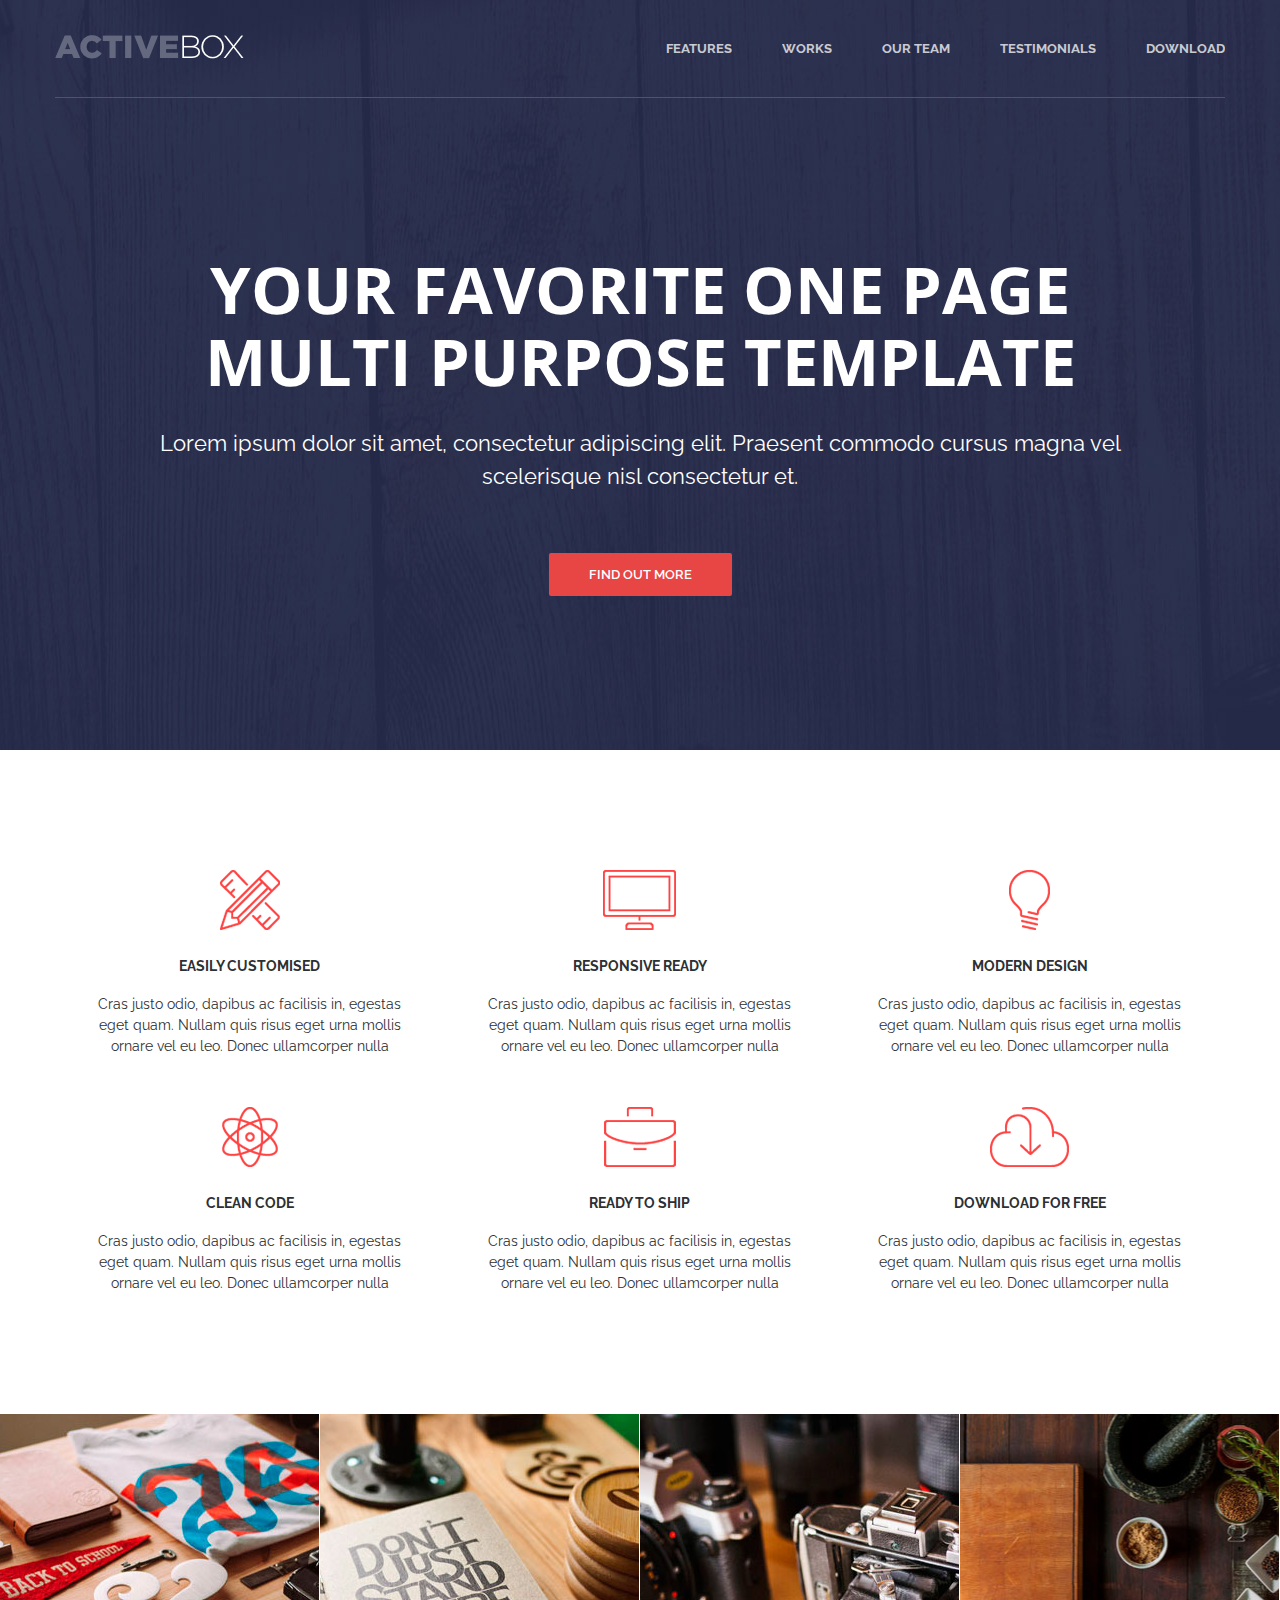
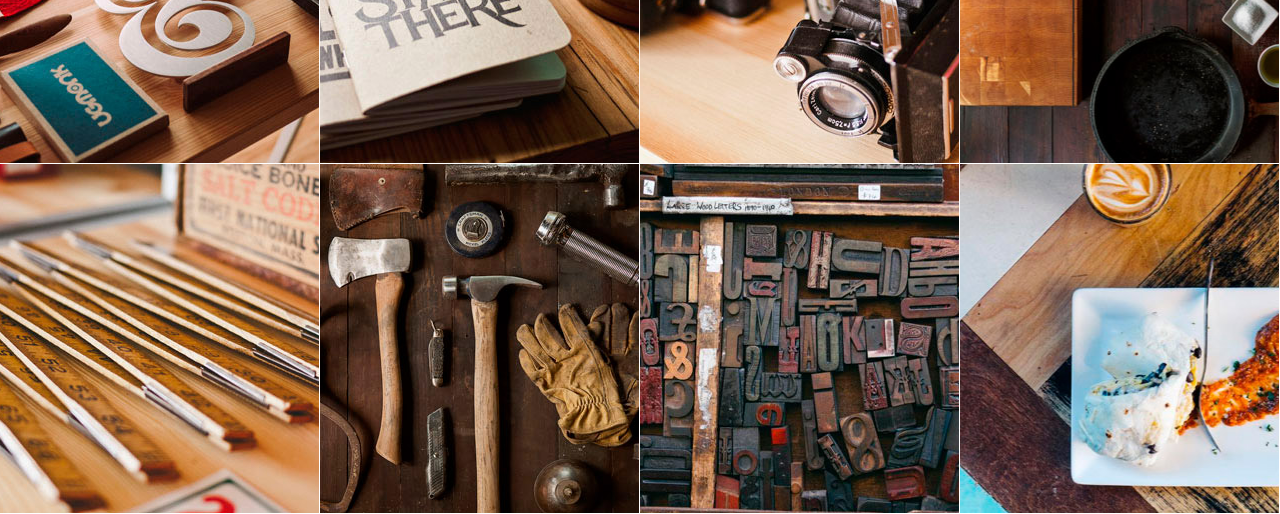
<file: Active box/index.html>
<!DOCTYPE html>
<html lang="en">
<head>
	<meta charset="UTF-8">
	<link href="https://fonts.googleapis.com/css?family=Cardo:400i|Open+Sans:700|Raleway:400,600,700&display=swap" rel="stylesheet">
	<link rel="stylesheet" type="text/css" href="assets/css/style.css">
	<title>Activebox</title>
</head>
<body>
	

<!--Header-->
<header class="header">
	<div class="container">
		<div class="header__inner">
			<div class="header__logo">
				<img src="assets/images/activebox-logo.png" alt="">
			</div>

			<nav class="nav">
				<a class="nav__link" href="#">Features</a>
				<a class="nav__link" href="#">Works</a>
				<a class="nav__link" href="#">Our Team</a>
				<a class="nav__link" href="#">Testimonials</a>
				<a class="nav__link" href="#">Download</a>
			</nav>
		</div>
	</div>
</header>


<!--Intro-->
<div class="intro">
	<div class="container">
		<div class="intro__inner">
			<h1 class="intro__title"> Your Favorite One Page Multi Purpose Template</h1>
			<h2 class="intro__subtitle">Lorem ipsum dolor sit amet, consectetur adipiscing elit. Praesent commodo cursus magna vel scelerisque nisl consectetur et.</h2>
			<a class="btn  btn--red" href="#">Find out more</a>
		</div>
	</div>
</div>


<!-- Features -->
<div class="container">
    <div class="features">
        <div class="features__item">
            <img class="features__icon" src="assets/images/features/feature-1.png" alt="">
            <h4 class="features__title">Easily Customised</h4>
            <div class="features__text">Cras justo odio, dapibus ac facilisis in, egestas eget quam. Nullam quis risus eget urna mollis ornare vel eu leo. Donec ullamcorper nulla</div>
        </div>

        <div class="features__item">
            <img class="features__icon" src="assets/images/features/feature-2.png" alt="">
            <h4 class="features__title">Responsive REady</h4>
            <div class="features__text">Cras justo odio, dapibus ac facilisis in, egestas eget quam. Nullam quis risus eget urna mollis ornare vel eu leo. Donec ullamcorper nulla</div>
        </div>

        <div class="features__item">
            <img class="features__icon" src="assets/images/features/feature-3.png" alt="">
            <h4 class="features__title">Modern Design</h4>
            <div class="features__text">Cras justo odio, dapibus ac facilisis in, egestas eget quam. Nullam quis risus eget urna mollis ornare vel eu leo. Donec ullamcorper nulla</div>
        </div>

        <div class="features__item">
            <img class="features__icon" src="assets/images/features/feature-4.png" alt="">
            <h4 class="features__title">Clean Code</h4>
            <div class="features__text">Cras justo odio, dapibus ac facilisis in, egestas eget quam. Nullam quis risus eget urna mollis ornare vel eu leo. Donec ullamcorper nulla</div>
        </div>

        <div class="features__item">
            <img class="features__icon" src="assets/images/features/feature-5.png" alt="">
            <h4 class="features__title">Ready to Ship</h4>
            <div class="features__text">Cras justo odio, dapibus ac facilisis in, egestas eget quam. Nullam quis risus eget urna mollis ornare vel eu leo. Donec ullamcorper nulla</div>
        </div>

        <div class="features__item">
            <img class="features__icon" src="assets/images/features/feature-6.png" alt="">
            <h4 class="features__title">Download for Free</h4>
            <div class="features__text">Cras justo odio, dapibus ac facilisis in, egestas eget quam. Nullam quis risus eget urna mollis ornare vel eu leo. Donec ullamcorper nulla</div>
        </div>
    </div><!-- /.features -->
</div>


<!-- <Works-->
<div class="works">
    <div class="works__item">
        <img class="works__img" src="assets/images/works/work-1.jpg" alt="">
        <div class="works__content">
            <div class="works__title">Project Name</div>
            <div class="works__text">User Interface  Design</div>
        </div>
    </div>
    <div class="works__item">
        <img class="works__img" src="assets/images/works/work-2.jpg" alt="">
        <div class="works__content">
            <div class="works__title">Project Name</div>
            <div class="works__text">User Interface  Design</div>
        </div>
    </div>
    <div class="works__item">
        <img class="works__img" src="assets/images/works/work-3.jpg" alt="">
        <div class="works__content">
            <div class="works__title">Project Name</div>
            <div class="works__text">User Interface  Design</div>
        </div>
    </div>
    <div class="works__item">
        <img class="works__img" src="assets/images/works/work-4.jpg" alt="">
        <div class="works__content">
            <div class="works__title">Project Name</div>
            <div class="works__text">User Interface  Design</div>
        </div>
    </div>
    <div class="works__item">
        <img class="works__img" src="assets/images/works/work-5.jpg" alt="">
        <div class="works__content">
            <div class="works__title">Project Name</div>
            <div class="works__text">User Interface  Design</div>
        </div>
    </div>
    <div class="works__item">
        <img class="works__img" src="assets/images/works/work-6.jpg" alt="">
        <div class="works__content">
            <div class="works__title">Project Name</div>
            <div class="works__text">User Interface  Design</div>
        </div>
    </div>
    <div class="works__item">
        <img class="works__img" src="assets/images/works/work-7.jpg" alt="">
        <div class="works__content">
            <div class="works__title">Project Name</div>
            <div class="works__text">User Interface  Design</div>
        </div>
    </div>
    <div class="works__item">
        <img class="works__img" src="assets/images/works/work-8.jpg" alt="">
        <div class="works__content">
            <div class="works__title">Project Name</div>
            <div class="works__text">User Interface  Design</div>
        </div>
    </div>
</div>  <!-- works -->




</body>
</html>
</file>
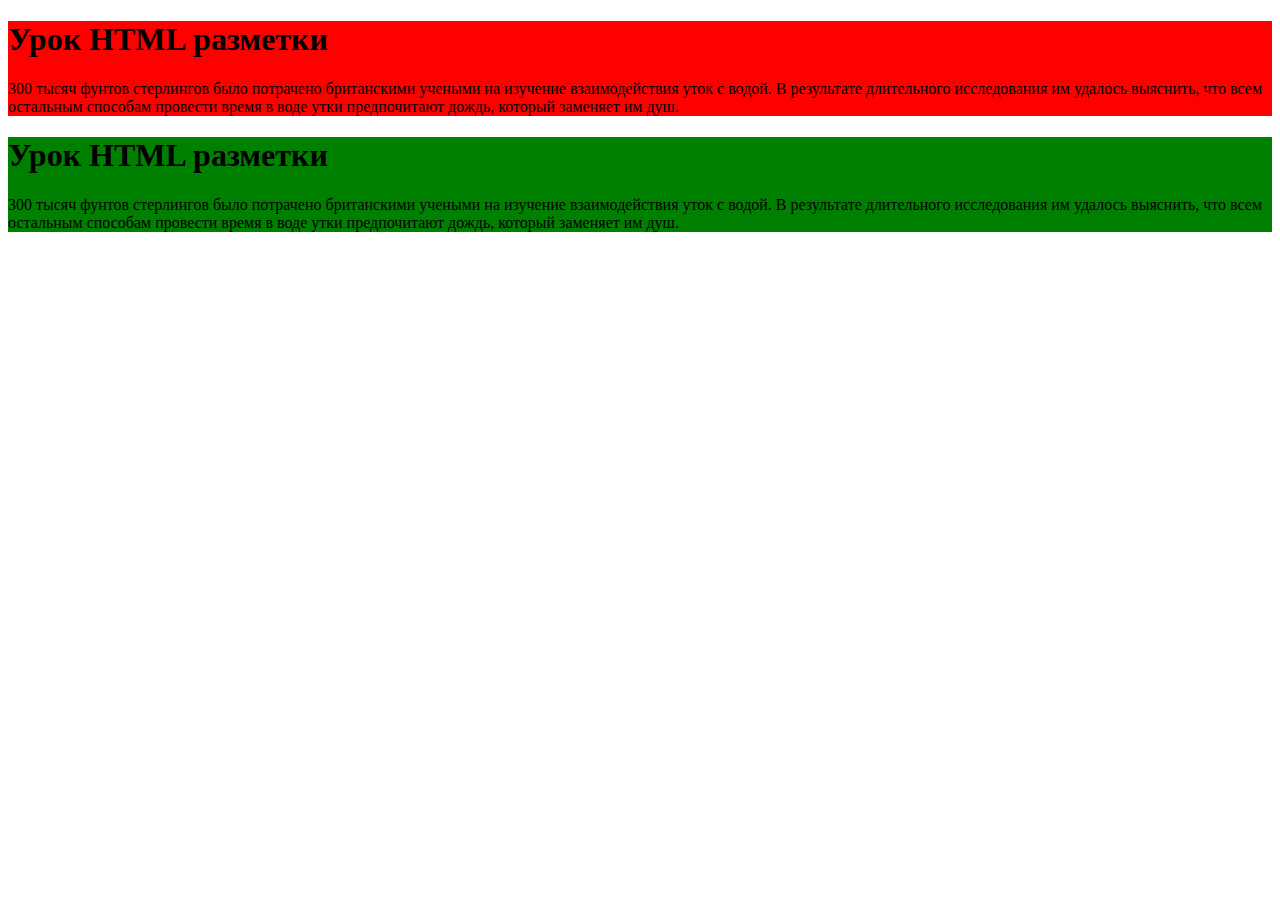
<file: fun run/INDEX.html>
<!DOCTYPE html>
<html lang="ru">
<head>
	<meta charset="UTF-8">
	<title>Урок по HTML</title>
		<meta name="description" content="Урок HTML">
		<meta name="keywords" content="html,lesson">
	</head>
<body>
	<div class="block">
		<h1>Урок HTML разметки</h1>
		<p>300 тысяч фунтов стерлингов было потрачено британскими учеными на изучение взаимодействия уток с водой. В результате длительного исследования им удалось выяснить, что всем остальным способам провести время в воде утки предпочитают дождь, который заменяет им душ.</p>
	</div>

			<div class="block1">
			<h1>Урок HTML разметки</h1>
		<p>300 тысяч фунтов стерлингов было потрачено британскими учеными на изучение взаимодействия уток с водой. В результате длительного исследования им удалось выяснить, что всем остальным способам провести время в воде утки предпочитают дождь, который заменяет им душ.</p>
	</div>
		
		
	

	<style type="text/css">

		.block {
			background: red;
		}
		 .block1 {
		 	background: green
		 }

	</style>


</body>
</html>
</file>
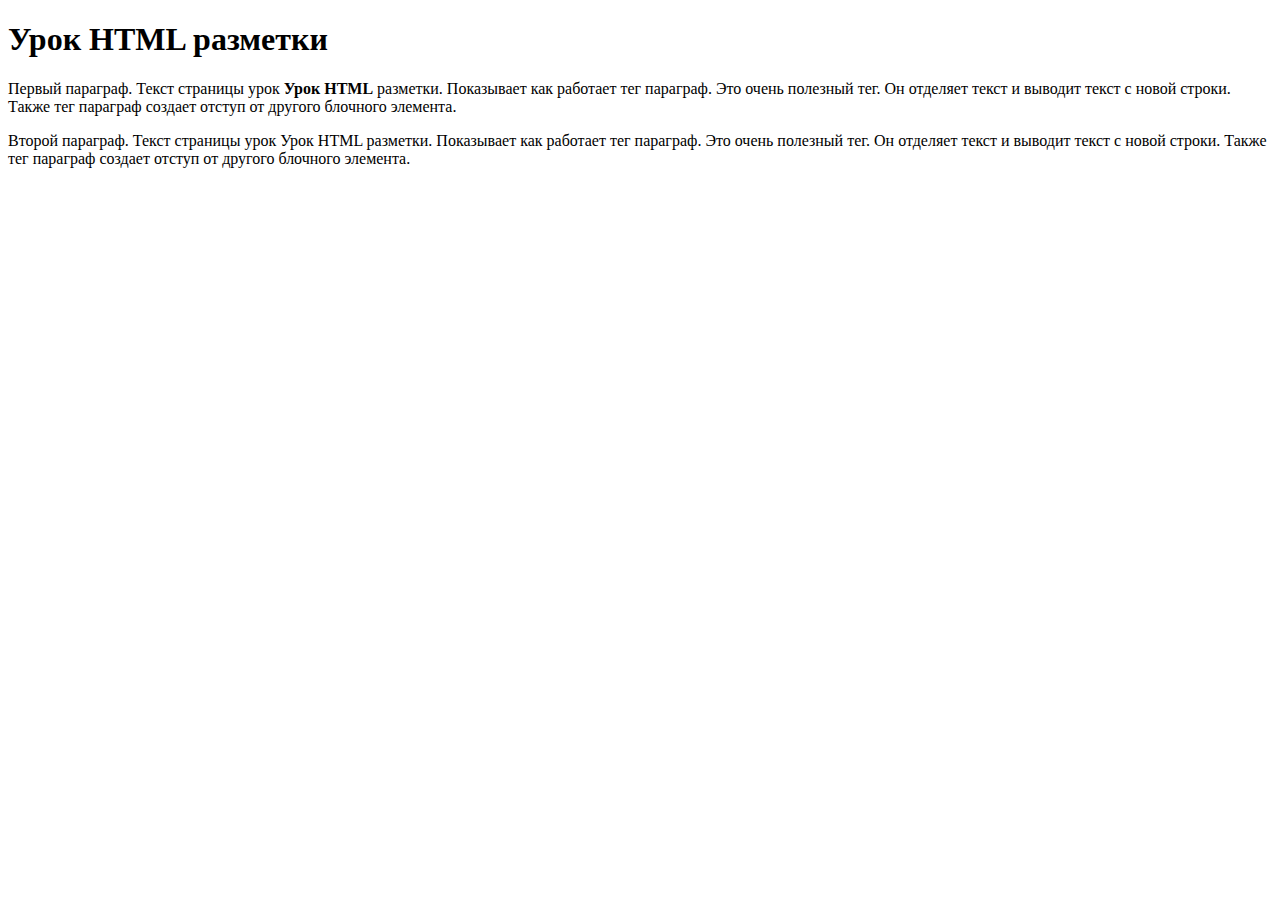
<file: fun run/SEND/source/index.html>
<!DOCTYPE html>
<html lang="ru">
<head>
	<meta charset="UTF-8">
	<title>Урок HTML разметки</title>
	<meta name="description" content="Урок HTML разметки">
	<meta name="keywords" content="html,Lesson">
</head>
<body>
	<h1>Урок HTML разметки</h1>
	<p>Первый параграф. Текст страницы урок <strong>Урок HTML</strong> разметки. Показывает как работает тег параграф. Это очень полезный тег. Он отделяет текст и выводит текст с новой строки. Также тег параграф создает отступ от другого блочного элемента.</p>

	<p>Второй параграф. Текст страницы урок Урок HTML разметки. Показывает как работает тег параграф. Это очень полезный тег. Он отделяет текст и выводит текст с новой строки. Также тег параграф создает отступ от другого блочного элемента.</p>

	
</body>
</html>
</file>
<file: Active box/assets/css/style.css>
body {

	margin: 0px;

	font-family: 'Raleway', sans-serif;
	font-size: 14px;
	color: #6c7279;
	-webkit-font-smoothing: antialiased;

	background-color: #fff;
}

*,
*:before,
*:after {
	box-sizing: border-box;
}

h1, h2, h3, h4, h5, h6 {
	margin: 0;
}

p {
	margin: 0 0 10px;
}
/*Container*/
.container {

	width: 100%;
	max-width: 1170px;
	margin: 0 auto; 
}

/*Header*/
.header {

	width: 100%;
	height: 100px;

	position: absolute;
	top: 0;
	left: 0;
	z-index: 1000;
	
}

.header__inner {

	display: flex;
	justify-content: space-between;
	align-items: center;
	padding: 35px 0;

	border-bottom: 1px solid #515369;

}

/*Nav*/

.nav {

	display: flex;
	font-size: 13px;
	font-weight: 700;
	text-transform: uppercase;
	
}

.nav__link {

	margin-left: 50px;

	color: #fff;
	text-decoration: none;
	opacity:.75;

	transition: opacity .2s linear;

}

.nav__link:first-child {

	margin-left: 0; 
}

.nav__link:hover {

	opacity: 1;

}

/*Intro*/

.intro {

	display: flex;
	flex-direction: column;
	justify-content: center;

	height: 750px;
	padding-top: 100px;

	background: #31344e url("../images/intro-bg.jpg")center no-repeat;
	background-size: cover;
}

.intro__inner {

	width: 100%;
	max-width: 970px;
	margin: 0 auto;

	text-align: center;
}

.intro__title {

	margin: 0 0 30px; 

	font-family:'Open Sans', sans-serif;
	font-size: 65px;
	line-height: 1.1;

	color: #fff; 

	font-weight: 700;
	text-transform:uppercase;
	
}

.intro__subtitle {

	margin-bottom: 60px;

	font-size: 22px;
	color: #fff;
	line-height: 1.5;
	font-weight: 400;
}

/*Btn*/

.btn {

	display: inline-block;
	vertical-align: top;
	padding: 14px 40px;

	border-radius: 2px;
	border:0;
	cursor: pointer;
	
	font-family: 'Raleway', sans-serif;
	font-size: 13px;
	color: #fff;
	font-weight: 600;
	text-transform: uppercase;
	text-decoration: none;

	transition: background .1s linear;
}

.btn--red {

	background-color: #e84545;
}

.btn--red:hover {

	background-color: #dd3434;
} 

/*Features*/

.features {
	display: flex;
	flex-wrap: wrap;
	margin: 95px 0;
}

.features__item {
	width: 33.33333%;
	padding: 0 40px;
	margin: 25px 0;

	text-align: center;
}

.features__icon {
	margin-bottom: 25px; 
}

.features__title {
	font-size: 14px;
	font-weight: 700;
	color: #2d3033;
	text-transform: uppercase;

	margin-bottom: 20px; 

}

.features__text {

	font-size: 14px;
	line-height: 1.5;
	color: #2d3033;
}

/*Works*/

.works {

	display: flex;
	flex-wrap: wrap;
}

.works__item {

	width: 25%;
	height: 350px;
	
	border-bottom: 1px solid #fff;
	border-right: 1px solid #fff;

	position: relative;
	overflow: hidden;
}

.works__item:hover .works__content {
	opacity: 1;
}

.works__img {

	position: absolute;
	left: 50%;
	top: 50%;
	z-index: 1;

	transform: translate3d(-50%, -50%, 0); 
	
}

.works__content {

	display: flex;
	flex-direction: column;
	justify-content: center;

	width: 100%;
	height: 100%;

	background-color: rgba(232, 69, 69, 0.9);
	opacity: 0;

	text-align: center;

	position: absolute;
	top: 0;
	left: 0;
	z-index: 2;

	transition: opacity.2s linear;
}

.works__title {
	margin-bottom: 5px; 

	font-size: 14px;
	color: #fff;
	font-weight: 700;
	text-transform: uppercase;

}

.works__text {
	font-size: 14px;
	color: #fff;
}
</file>
